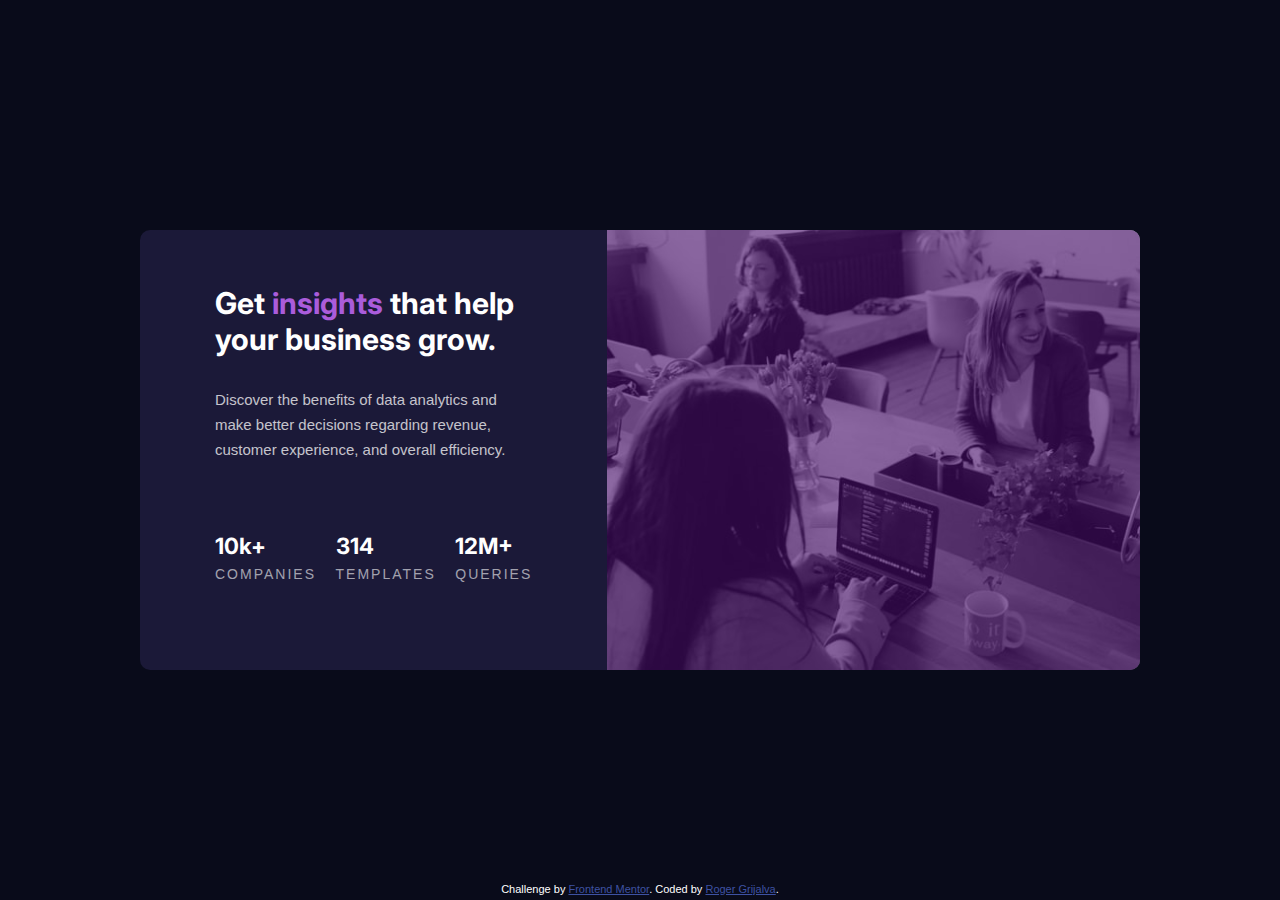
<file: index.html>
<!DOCTYPE html>
<html lang="en">
<head>
  <meta charset="UTF-8">
  <meta name="viewport" content="width=device-width, initial-scale=1.0"> <!-- displays site properly based on user's device -->

  <link rel="icon" type="image/png" sizes="32x32" href="images/favicon-32x32.png">
  <link rel="stylesheet" href="style.css">
  
  <title>Frontend Mentor | Stats preview card component</title>

  <!-- Feel free to remove these styles or customise in your own stylesheet 👍 -->
  <style>
    .attribution { font-size: 11px; text-align: center; }
    .attribution a { color: hsl(228, 45%, 44%); }
  </style>
</head>
<body>
  <section class="card">
    
    <span id="hero-ovrly"> 
      <span class="overlay-clr"> </span>
      <img class="mobile-img" alt="Three women at a work meeting. Two are on a computer, one is looking to the side and smiling" src="images/image-header-mobile.jpg" />
      <img class="desktop-img" alt="Three women at a work meeting. Two are on a computer, one is looking to the side and smiling" src="images/image-header-desktop.jpg" />
    </span>

  <span class="card-body"> 
    <h1>Get <span class="accent">insights</span> that help your business grow.</h1>
    <article class="paragraph">
      <p>Discover the benefits of data analytics and make better decisions regarding revenue, customer 
    experience, and overall efficiency.</p>
    </article>

    <article class="accolades">
      <section class="acc"><article class="num">10k+</article> companies</section>
      <section class="acc"><article class="num">314</article> templates</section>
      <section class="acc"><article class="num">12M+</article> queries</section>
    </article>
    </section>
  </span>

  <div class="attribution">
    Challenge by <a href="https://www.frontendmentor.io?ref=challenge" target="_blank">Frontend Mentor</a>. 
    Coded by <a href="https://www.rogergrijalva.com" target="_blank" >Roger Grijalva</a>.
  </div>
</body>
</html>

<!--time to complete: 1:57:28-->
</file>
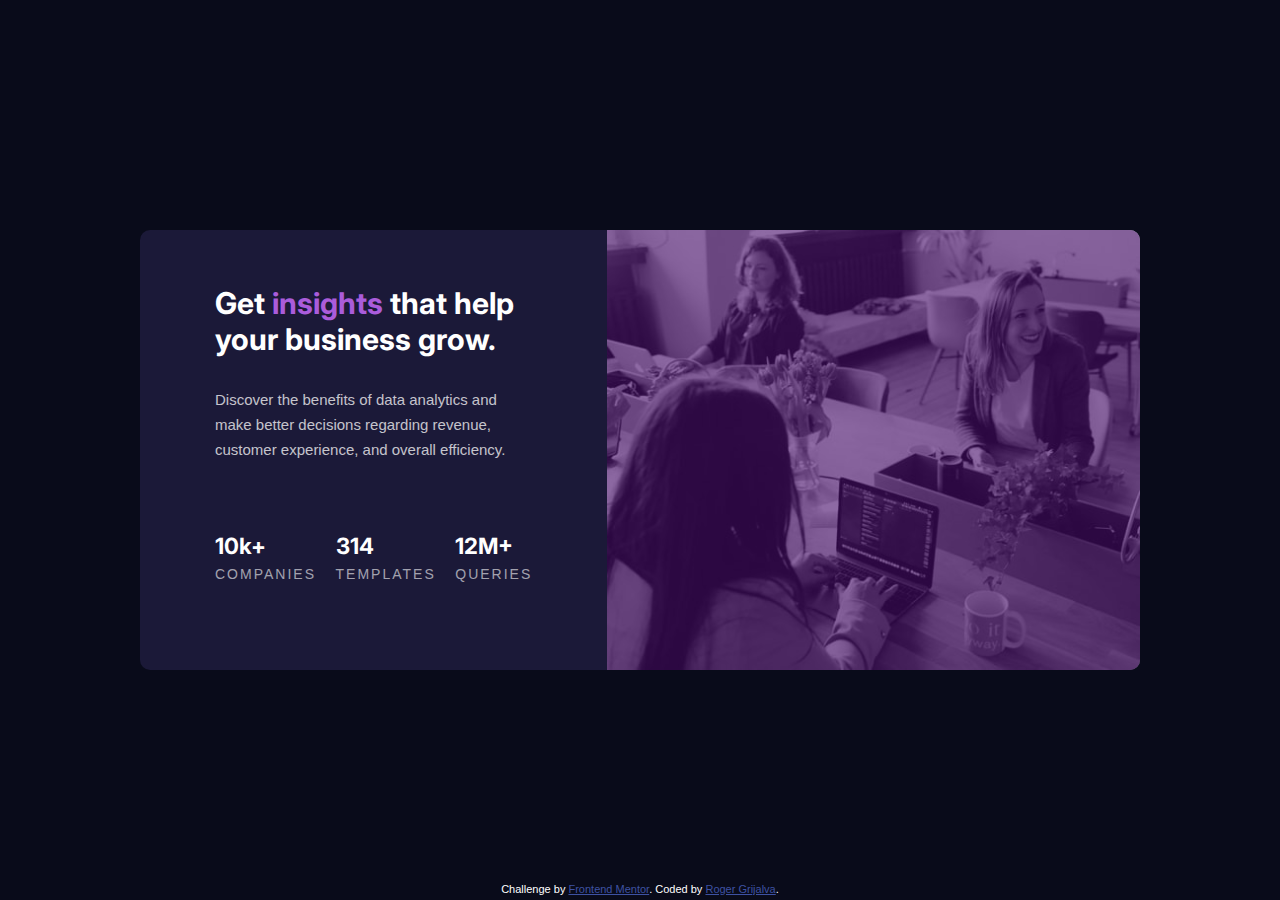
<file: stats-preview-card-component-main/index.html>
<!DOCTYPE html>
<html lang="en">
<head>
  <meta charset="UTF-8">
  <meta name="viewport" content="width=device-width, initial-scale=1.0"> <!-- displays site properly based on user's device -->

  <link rel="icon" type="image/png" sizes="32x32" href="./images/favicon-32x32.png">
  <link rel="stylesheet" href="style.css">
  
  <title>Frontend Mentor | Stats preview card component</title>

  <!-- Feel free to remove these styles or customise in your own stylesheet 👍 -->
  <style>
    .attribution { font-size: 11px; text-align: center; }
    .attribution a { color: hsl(228, 45%, 44%); }
  </style>
</head>
<body>
  <section class="card">
    
    <span id="hero-ovrly"> 
      <span class="overlay-clr"> </span>
      <img class="mobile-img" alt="Three women at a work meeting. Two are on a computer, one is looking to the side and smiling" src="../images/image-header-mobile.jpg" />
      <img class="desktop-img" alt="Three women at a work meeting. Two are on a computer, one is looking to the side and smiling" src="../images/image-header-desktop.jpg" />
    </span>

  <span class="card-body"> 
    <h1>Get <span class="accent">insights</span> that help your business grow.</h1>
    <article class="paragraph">
      <p>Discover the benefits of data analytics and make better decisions regarding revenue, customer 
    experience, and overall efficiency.</p>
    </article>

    <article class="accolades">
      <section class="acc"><article class="num">10k+</article> companies</section>
      <section class="acc"><article class="num">314</article> templates</section>
      <section class="acc"><article class="num">12M+</article> queries</section>
    </article>
    </section>
  </span>

  <div class="attribution">
    Challenge by <a href="https://www.frontendmentor.io?ref=challenge" target="_blank">Frontend Mentor</a>. 
    Coded by <a href="https://www.rogergrijalva.com" target="_blank" >Roger Grijalva</a>.
  </div>
</body>
</html>

<!--time to complete: 1:57:28-->
</file>
<file: style.css>
@import url('https://fonts.googleapis.com/css2?family=Inter:wght@400;700&family=Lexend+Deca&display=swap');

:root {
    /*darks*/
    --bg-color: hsl(233, 47%, 7%);
    --card-bg: hsl(244, 38%, 16%);
    --text-accent: hsl(277, 64%, 61%);


    /*lights*/
    --lrg-txt: hsl(0, 0%, 100%);
    --prg-txt: hsla(0, 0%, 100%, 0.75);
    --sts-txt: hsla(0, 0%, 100%, 0.6);
}

* {
    margin: 0;
    padding: 0;
}

body {
    background-color: var(--bg-color);
    font-size: 15px;
}

#hero-ovrly {
    display: block;
    position: relative;
    width: 100%;
    border-radius: 10px;
}

.overlay-clr {
    display: block;
    position: absolute;
    width: 100%;
    height: 100%;
    background-color: hsl(277.3, 81.2%, 22.9%);
    opacity: 61%;
    border-radius: 10px 10px 0 0;
}

.mobile-img {
    width: 100%;
    height: 100%;
    opacity: 100%;
    border-radius: 10px 10px 0 0;
}

.desktop-img {
    display: none;
}

.card {
    display: flex;
    flex-direction: column;
    background-color: var(--card-bg);
    color: var(--lrg-txt);
    text-align: center;
    margin: 45px 5vw;
    border-radius: 10px;
}

h1 {
    margin: 25px 15px 0;
    font-size: 30px;
    font-family: 'Inter', sans-serif;
}

.accent {
    color: var(--text-accent);
}

.paragraph {
    margin: 10px 48px;
    font-family: 'Lexand Deco', sans-serif;
    line-height: 25px;
    color: var(--prg-txt);
}

.acc  {
    color: var(--sts-txt);
    margin: 25px;
    font-family: 'Lexand Deco', sans-serif;
    font-weight: 400;
    text-transform: uppercase;
    font-size: 14px;
}

.num {
    font-size: 1.6em;
    color: var(--lrg-txt);
    font-family: 'Inter', sans-serif;
    font-weight: 700;
    text-transform: none;
}

.attribution {
    color: var(--lrg-txt);
    width: 100%;
    position: absolute;
    bottom: 5px;
    text-align: center;
    margin: 0 auto;
    font-family: 'Lexand Deco', sans-serif;
}

@media only screen and (min-width: 766px) {
    .card {
        position: absolute;
        margin: 0;
        height: 440px;
        width: 1000px;
        top: 50%;
        left: 50%;
        transform: translate(-50%, -50%);
        text-align: left;
        flex-direction: row;
    }

    #hero-ovrly {
        border-radius: 0 10px 10px 0;
        order: 3;
    }

    .overlay-clr {
        border-radius: 0 10px 10px 0;
    }

    .card-body {
        margin: 55px 75px;
    }

    .paragraph {
        order: 2;
        margin: 0;
        padding: 0;
        padding-bottom: 70px;
    }

    h1 {
        order: 1;
        margin: 0 0 30px 0;
        padding: 0;

    }

    .accolades {
        display: flex;
        justify-content: space-between;
    }

    .acc {
        padding: 0;
        margin: 0;
        letter-spacing: 2px;
    }

    .num {
        margin: 0 0 7px 0;
        letter-spacing: 0;

    }
    
    .mobile-img {
        display: none;
    }

    .desktop-img {
        display: block;
        border-radius: 0 10px 10px 0;
        max-height: 100%;
        width: fit-content;
    }
}
</file>
<file: stats-preview-card-component-main/style.css>
@import url('https://fonts.googleapis.com/css2?family=Inter:wght@400;700&family=Lexend+Deca&display=swap');

:root {
    /*darks*/
    --bg-color: hsl(233, 47%, 7%);
    --card-bg: hsl(244, 38%, 16%);
    --text-accent: hsl(277, 64%, 61%);


    /*lights*/
    --lrg-txt: hsl(0, 0%, 100%);
    --prg-txt: hsla(0, 0%, 100%, 0.75);
    --sts-txt: hsla(0, 0%, 100%, 0.6);
}

* {
    margin: 0;
    padding: 0;
}

body {
    background-color: var(--bg-color);
    font-size: 15px;
}

#hero-ovrly {
    display: block;
    position: relative;
    width: 100%;
    border-radius: 10px;
}

.overlay-clr {
    display: block;
    position: absolute;
    width: 100%;
    height: 100%;
    background-color: hsl(277.3, 81.2%, 22.9%);
    opacity: 61%;
    border-radius: 10px 10px 0 0;
}

.mobile-img {
    width: 100%;
    height: 100%;
    opacity: 100%;
    border-radius: 10px 10px 0 0;
}

.desktop-img {
    display: none;
}

.card {
    display: flex;
    flex-direction: column;
    background-color: var(--card-bg);
    color: var(--lrg-txt);
    text-align: center;
    margin: 45px 5vw;
    border-radius: 10px;
}

h1 {
    margin: 25px 15px 0;
    font-size: 30px;
    font-family: 'Inter', sans-serif;
}

.accent {
    color: var(--text-accent);
}

.paragraph {
    margin: 10px 48px;
    font-family: 'Lexand Deco', sans-serif;
    line-height: 25px;
    color: var(--prg-txt);
}

.acc  {
    color: var(--sts-txt);
    margin: 25px;
    font-family: 'Lexand Deco', sans-serif;
    font-weight: 400;
    text-transform: uppercase;
    font-size: 14px;
}

.num {
    font-size: 1.6em;
    color: var(--lrg-txt);
    font-family: 'Inter', sans-serif;
    font-weight: 700;
    text-transform: none;
}

.attribution {
    color: var(--lrg-txt);
    width: 100%;
    position: absolute;
    bottom: 5px;
    text-align: center;
    margin: 0 auto;
    font-family: 'Lexand Deco', sans-serif;
}

@media only screen and (min-width: 766px) {
    .card {
        position: absolute;
        margin: 0;
        height: 440px;
        width: 1000px;
        top: 50%;
        left: 50%;
        transform: translate(-50%, -50%);
        text-align: left;
        flex-direction: row;
    }

    #hero-ovrly {
        border-radius: 0 10px 10px 0;
        order: 3;
    }

    .overlay-clr {
        border-radius: 0 10px 10px 0;
    }

    .card-body {
        margin: 55px 75px;
    }

    .paragraph {
        order: 2;
        margin: 0;
        padding: 0;
        padding-bottom: 70px;
    }

    h1 {
        order: 1;
        margin: 0 0 30px 0;
        padding: 0;

    }

    .accolades {
        display: flex;
        justify-content: space-between;
    }

    .acc {
        padding: 0;
        margin: 0;
        letter-spacing: 2px;
    }

    .num {
        margin: 0 0 7px 0;
        letter-spacing: 0;

    }
    
    .mobile-img {
        display: none;
    }

    .desktop-img {
        display: block;
        border-radius: 0 10px 10px 0;
        max-height: 100%;
        width: fit-content;
    }
}
</file>
